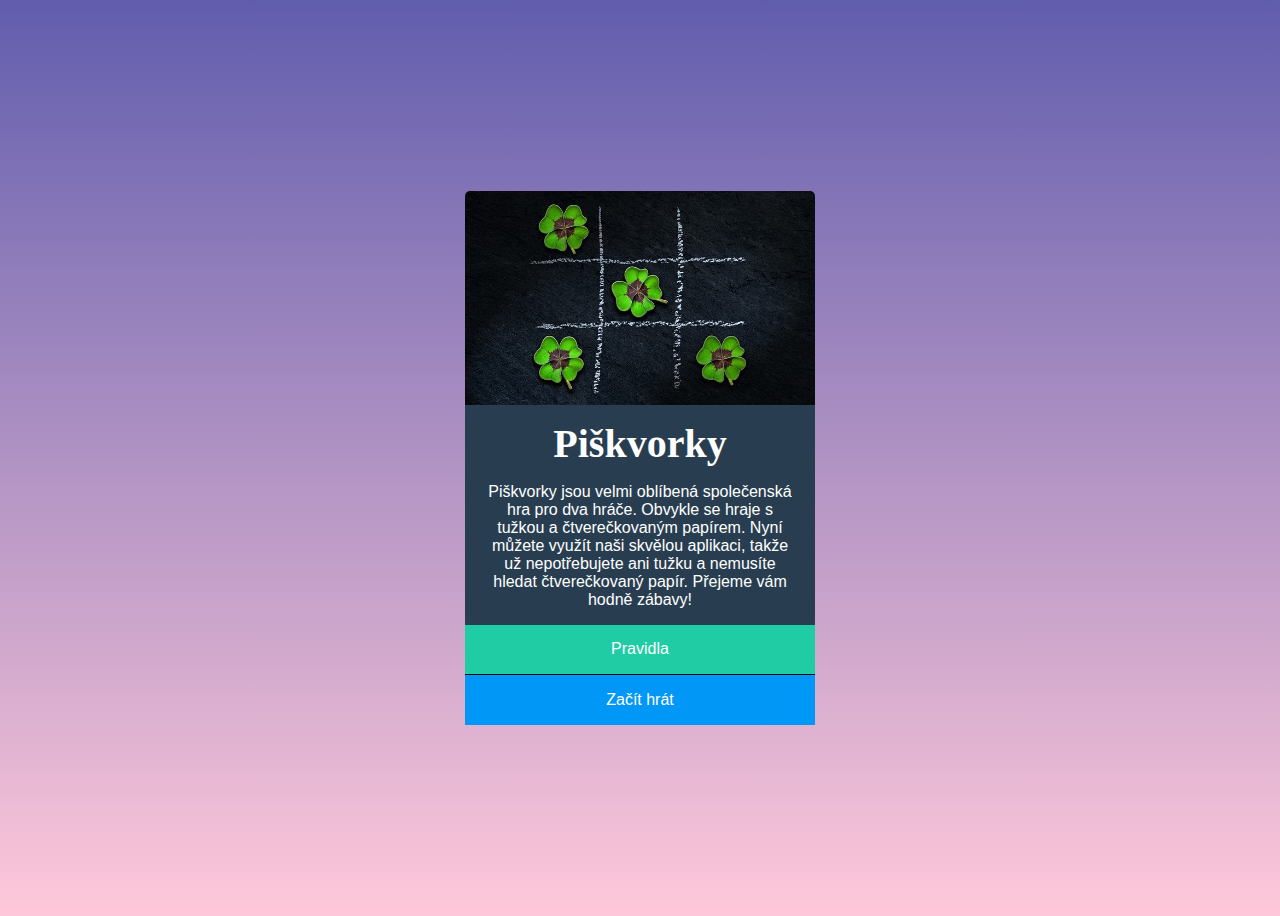
<file: index.html>
<!DOCTYPE html>
<html lang="en">
  <head>
    <meta charset="UTF-8" />
    <meta http-equiv="X-UA-Compatible" content="IE=edge" />
    <meta name="viewport" content="width=device-width, initial-scale=1.0" />
    <title>Piškvorky</title>
    <link rel="stylesheet" href="style.css" />
  </head>
  <body>
    <section class="card">
      <img src="pictures/uvodni.jpg" alt="Piškvorky" class="piškvorky_image" />
      <div class="piškvorky">
        <h1>Piškvorky</h1>
        <p class="desription">
          Piškvorky jsou velmi oblíbená společenská hra pro dva hráče. Obvykle
          se hraje s tužkou a čtverečkovaným papírem. Nyní můžete využít naši
          skvělou aplikaci, takže už nepotřebujete ani tužku a nemusíte hledat
          čtverečkovaný papír. Přejeme vám hodně zábavy!
        </p>
      </div>
      <footer>
        <a
          href="https://czechitas-podklady.cz/Piskvorky-pravidla/"
          class="rules"
          >Pravidla</a
        >
        <a class="start_game" href="hra.html">Začít hrát</a>
      </footer>
    </section>
  </body>
</html>
</file>
<file: style.css>
h1 {
  font-family: Lobster;
  font-size: 40px;
  margin: 15px;
  color: white;
}

body {
  display: flex;
  background: linear-gradient(#615dad, #ffc8da);
  height: 100vh;
  justify-content: center;
}

.card {
  display: flex;
  justify-content: center;
  flex-direction: column;
  width: 350px;
}

img {
  border-radius: 5px 5px 0 0;
}

.piškvorky {
  background-color: #283e50;
  font-family: sans-serif;
  text-align: center;
  color: #ffffff;
  padding: 0px 20px 0 20px;
}

footer {
  display: flex;
  flex-direction: column;
  height: 100px;
  font-family: sans-serif;
}

.rules {
  display: flex;
  background-color: #1fcca4;
  border-bottom: solid 1.5px black;
  cursor: pointer;
  flex-basis: 100%;
  color: #ffffff;
  text-decoration: none;
  align-items: center;
  justify-content: center;
}

.rules:hover {
  background-color: #1cbb96;
}

.start_game:hover {
  background-color: #0090e9;
}

.start_game {
  display: flex;
  background-color: #0197f6;
  cursor: pointer;
  flex-basis: 100%;
  color: #ffffff;
  text-decoration: none;
  align-items: center;
  justify-content: center;
}
</file>
